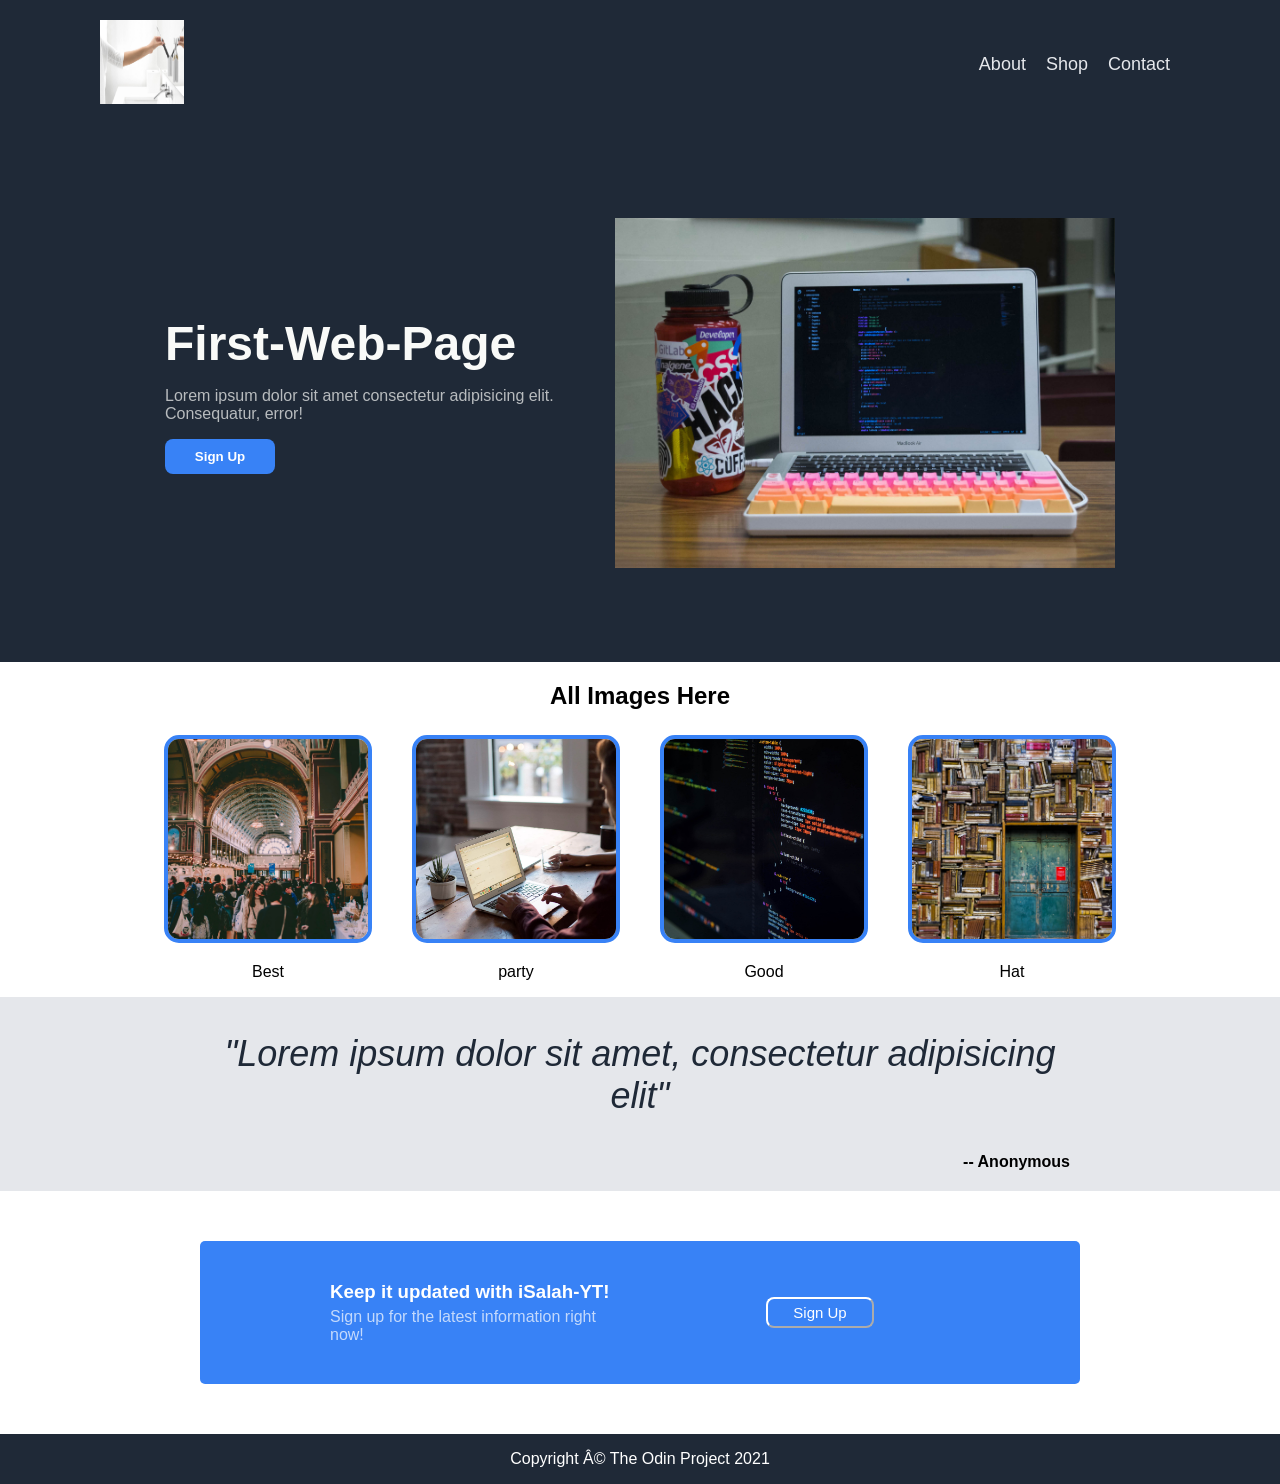
<file: index.html>
<!DOCTYPE html>
<html lang="en">
  <head>
    <!-- <meta charset="UTF-8" />
    <meta http-equiv="X-UA-Compatible" content="IE=edge" />
    <meta name="viewport" content="width=device-width, initial-scale=1.0" /> -->
    <link rel="icon" href="images/shiba-logo.png" />
    <link rel="stylesheet" href="odin.css" type="text/css" media="all" />
    <title>Odin Landing Page</title>
  </head>
  <body>
    <div class="container">
      <nav class="bx navbar">
        <div class="header-logo">
          <img src="images/portfolio1.jpg" />
        </div>
        <div class="header-link">
          <a href="#">About</a>
          <a href="#">Shop</a>
          <a href="#">Contact</a>
        </div>
      </nav>

      <div class="bx hero">
        <div class="hero-1 hero-cta">
          <h1>First-Web-Page</h1>
          <p>
            Lorem ipsum dolor sit amet consectetur adipisicing elit.
            Consequatur, error!
          </p>
          <button type="button">Sign Up</button>
        </div>
        <div class="hero-1 hero-image">
          <img src="images/portfolio2.jpg" alt="portfolio2" />
        </div>
      </div>

      <div class="bx content">
        <h2>All Images Here</h2>
        <div class="content-info">
          <div>
            <img src="images/portfolio3.jpg" />
            <p>Best</p>
          </div>
          <div>
            <img src="images/portfolio4.jpg" />
            <p>party</p>
          </div>
          <div>
            <img src="images/portfolio5.jpg" />
            <p>Good</p>
          </div>
          <div>
            <img src="images/portfolio6.jpg" />
            <p>Hat</p>
          </div>
        </div>
      </div>
      <div class="bx quote">
        <p>"Lorem ipsum dolor sit amet, consectetur adipisicing elit"</p>
        <b> -- Anonymous </b>
      </div>
      <div class="bx sign-up">
        <div class="sign-item signs-text">
          <h3>Keep it updated with iSalah-YT!</h3>
          <p>Sign up for the latest information right now!</p>
        </div>
        <div class="sign-item signs-button">
          <button type="button">Sign Up</button>
        </div>
      </div>
      <div class="bx footer">
        <p>Copyright © The Odin Project 2021</p>
      </div>
    </div>
  </body>
</html>
</file>
<file: odin.css>
body {
  background-color: #fff;
  padding: 0;
  margin: 0;
  text-align: center;
  font-family: Arial, Helvetica, sans-serif;
}

.container {
  display: flex;
  flex-direction: column;
}

/* navbar */

.navbar {
  display: flex;
  color: #f9faf8;
  background-color: #1f2937;
  padding: 20px 0px 20px 100px;
  align-items: center;
}

.header-logo img {
  width: 84px;
  height: 84px;
  margin-right: auto;
}

.header-link {
  display: flex;
  margin-left: auto;
  padding: 0px 100px 0px 0px;
}

.header-link a {
  text-decoration: none;
  color: #e5e7eb;
  font-size: 18px;
  padding: 10px;
  font-family: "Roboto", arial;
}

/* Hero Part */

.hero {
  display: flex;
  color: #f9faf8;
  background-color: #1f2937;
  align-items: center;
  justify-content: center;
  padding: 90px;
}

.hero-cta {
  flex-basis: 400px;
  display: flex;
  flex-direction: column;
  text-align: left;
  margin-right: 50px;
}

.hero-cta p {
  font-family: "Roboto", arial;
  opacity: 0.7;
}

h1 {
  font-size: 48px;
  font-weight: bold;
  color: #f9faf8;
  margin: 0;
  font-family: "Roboto", arial;
}

.hero button {
  display: block;
  text-align: center;
  width: 110px;
  border: none;
  background: #3882f6;
  padding: 10px;
  border-radius: 8px;
  color: #fff;
  font-family: "Roboto", arial;
  text-decoration: none;
  font-weight: bold;
}

.hero-image img {
  width: 500px;
  height: 350px;
}

/* Content Part */

.content {
  align-items: center;
}

.content-info {
  display: flex;
  /* border: 1px solid gold; */
  justify-content: center;
  flex-wrap: wrap;
}

.content-info img {
  width: 200px;
  height: 200px;
  object-fit: cover;
  border: 4px solid #3882f6;
  border-radius: 15px;
  margin: 5px 20px 0px 20px;
}

/* Quotation Part */

.quote {
  display: flex;
  flex-direction: column;
  background-color: #e5e7eb;
  padding: 0 200px;
}

.quote p {
  font-size: 36px;
  color: #1f2937;
  font-style: italic;
  font-weight: lighter;
  font-family: "Roboto", arial;
}

.quote b {
  padding-bottom: 20px;
  padding-right: 10px;
  font-family: "Roboto", arial;
  text-align: right;
}

/* Sign Up Part */
.sign-up {
  background-color: #3882f6;
  margin: 50px 200px;
  padding: 10px 80px;
  display: flex;
  align-items: center;
  border-radius: 5px;
  border-color: none;
}

.sign-item {
  flex: 1;
}

.signs-text {
  text-align: left;
}

.signs-text p {
  color: #fff;
  opacity: 0.7;
  margin: 5px 30px 30px 50px;
}

h3 {
  color: #fff;
  font-family: "Roboto", arial;
  padding: 0;
  margin: 30px 0px 0px 50px;
}

.signs-button button {
  color: #fff;
  font-family: "Roboto", arial;
  border-color: #fff;
  border-radius: 8px;
  background-color: #3882f6;
  padding: 5px 25px;
  font-size: 15px;
}

/* Footer */

.footer {
  background-color: #1f2937;
  color: #fff;
  font-family: "Roboto", arial;
}
</file>
